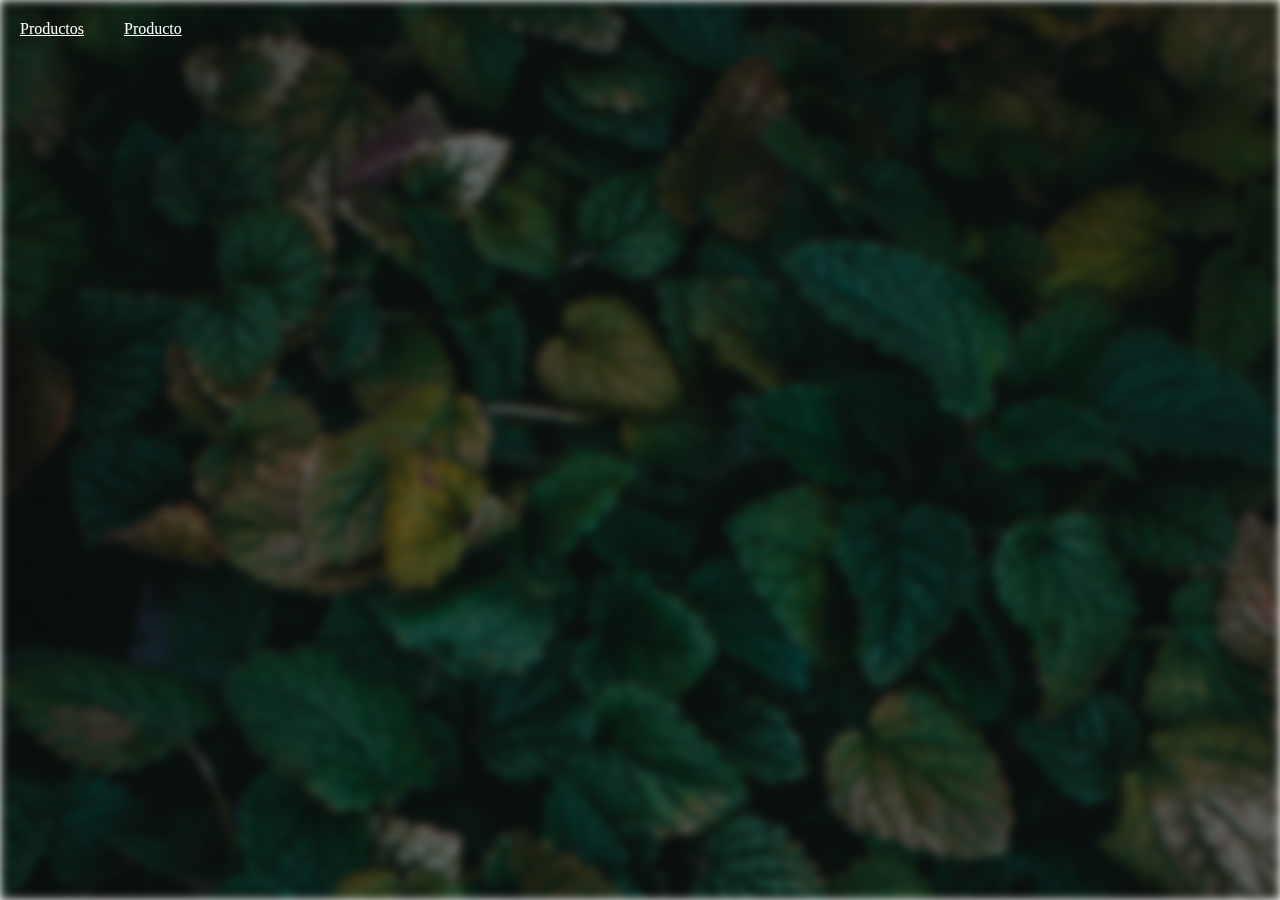
<file: index.html>
<!DOCTYPE html>
<html lang="en">
  <head>
    <meta charset="UTF-8" />
    <meta http-equiv="X-UA-Compatible" content="IE=edge" />
    <meta name="viewport" content="width=device-width, initial-scale=1.0" />
    <link rel="stylesheet" href="./css/style.css">
    <title>Document</title>
  </head>
  <body>
    <div class="bg"></div>
    <nav class="navigation">
      <ul>
        <li><a href="./index.html">Productos</a></li>
        <li><a href="./new_product.html">Producto</a></li>
      </ul>
    </nav>

    <div class="container_custom"></div>
  </body>
  <script src="./js/cards.js"></script>
</html>
</file>
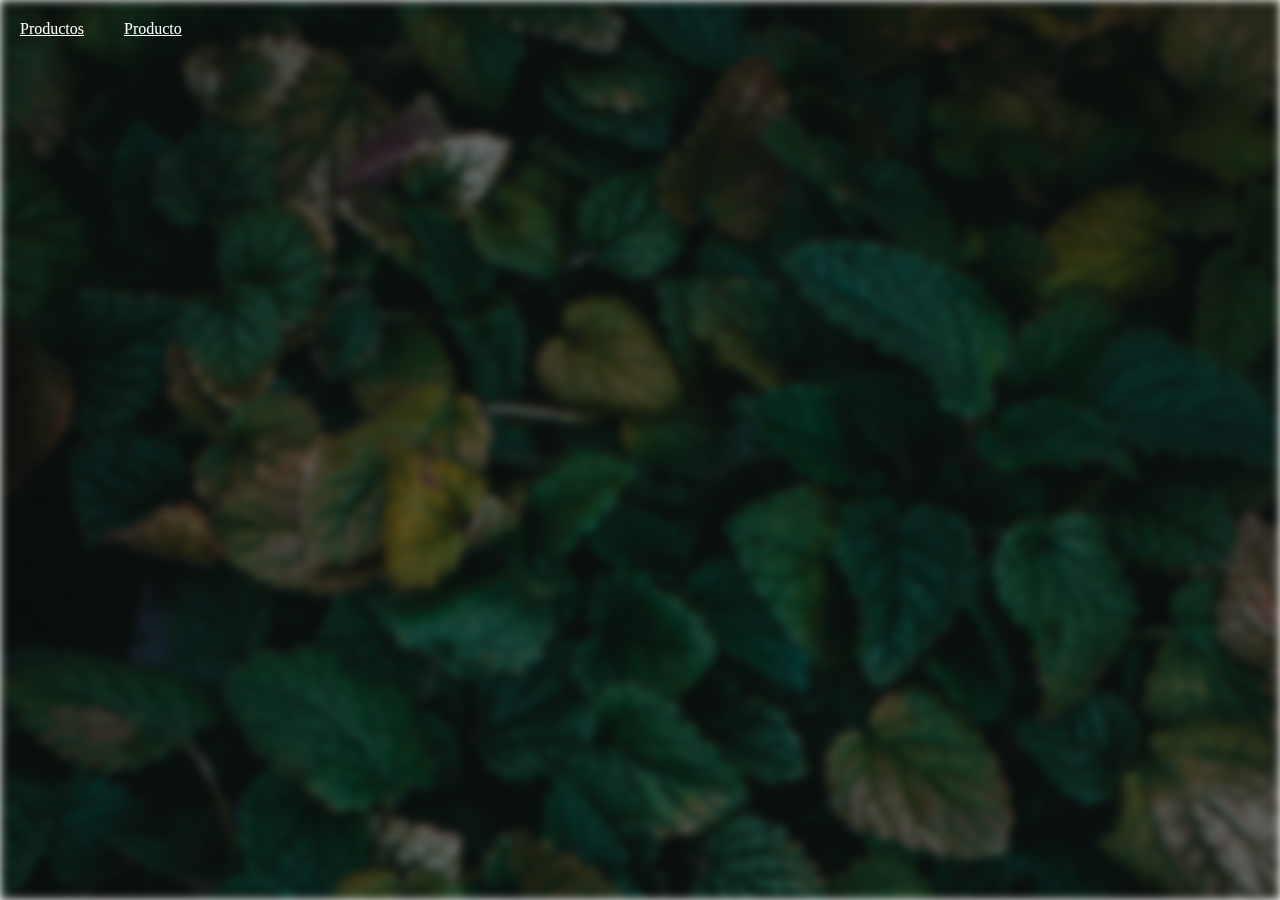
<file: FinalProject/index.html>
<!DOCTYPE html>
<html lang="en">
  <head>
    <meta charset="UTF-8" />
    <meta http-equiv="X-UA-Compatible" content="IE=edge" />
    <meta name="viewport" content="width=device-width, initial-scale=1.0" />
    <link rel="stylesheet" href="./css/style.css">
    <title>Document</title>
  </head>
  <body>
    <div class="bg"></div>
    <nav class="navigation">
      <ul>
        <li><a href="./index.html">Productos</a></li>
        <li><a href="./new_product.html">Producto</a></li>
      </ul>
    </nav>

    <div class="container_custom"></div>
  </body>
  <script src="./js/cards.js"></script>
</html>
</file>
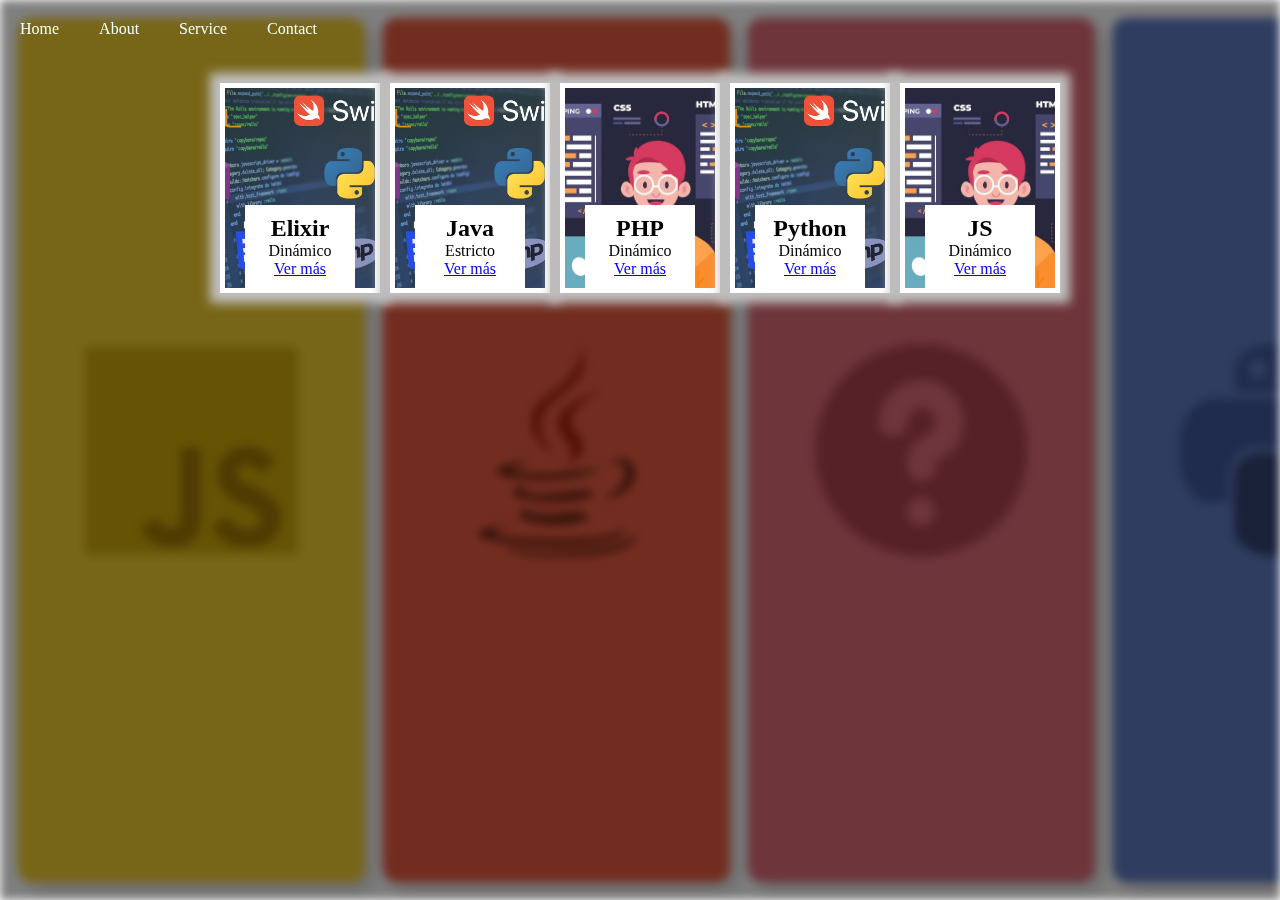
<file: Sesion-2-version2/index.html>
<!DOCTYPE html>
<html lang="en">
  <head>
    <meta charset="UTF-8" />
    <meta http-equiv="X-UA-Compatible" content="IE=edge" />
    <meta name="viewport" content="width=device-width, initial-scale=1.0" />
    <link rel="stylesheet" href="./css/style.css" />
    <title>Document</title>
  </head>
  <body>
    <div class="bg"></div>
    <nav class="navigation">
      <ul>
        <li>Home</li>
        <li>About</li>
        <li>Service</li>
        <li>Contact</li>
      </ul>
    </nav>

    <div class="container"></div>
  </body>
  <script src="./js/cards.js"></script>
</html>
</file>
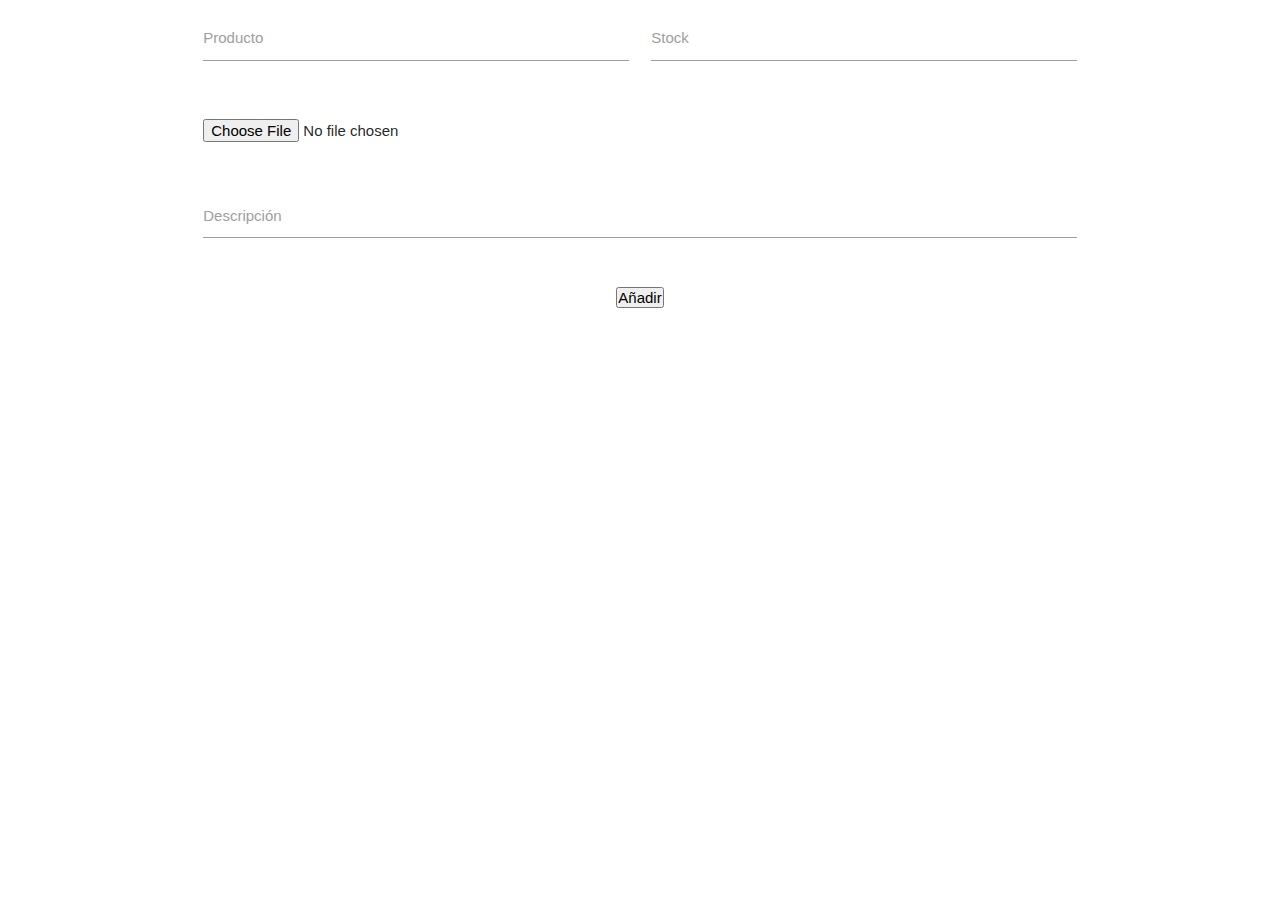
<file: new_product.html>
<!DOCTYPE html>
<html lang="en">
  <head>
    <meta charset="UTF-8" />
    <meta http-equiv="X-UA-Compatible" content="IE=edge" />
    <meta name="viewport" content="width=device-width, initial-scale=1.0" />
    <link rel="stylesheet" href="./css/style.css" />
    <!-- Compiled and minified CSS -->
    <link
      rel="stylesheet"
      href="https://cdnjs.cloudflare.com/ajax/libs/materialize/1.0.0/css/materialize.min.css"
    />

    <title>Document</title>
  </head>
  <body>
    <div class="container">
      <div class="row">
        <div class="col input-field s6">
          <input type="text" name="productName" id="productName" />
          <label for="productName">Producto</label>
        </div>
        <div class="col input-field s6">
          <input type="number" name="productStock" id="productStock" />
          <label for="productStock">Stock</label>
        </div>
      </div>
      <div class="row">
        <div class="col input-field">
          <input type="file" name="imageProduct" id="imageProduct" />
        </div>
      </div>
      <div class="row">
        <div class="col s12 input-field">
          <textarea
            id="productDescription"
            class="materialize-textarea"
            data-length="120"
          ></textarea>
          <label for="productDescription">Descripción</label>
        </div>
      </div>

      <div class="row center">
        <button id="btnAddProduct">Añadir</button>
      </div>
      <div class="container_custom">
        <div id="listProducts"></div>
      </div>
    </div>
  </body>
  <script src="./js/new_card.js"></script>
  <!-- Compiled and minified JavaScript -->
  <script src="https://cdnjs.cloudflare.com/ajax/libs/materialize/1.0.0/js/materialize.min.js"></script>
</html>
</file>
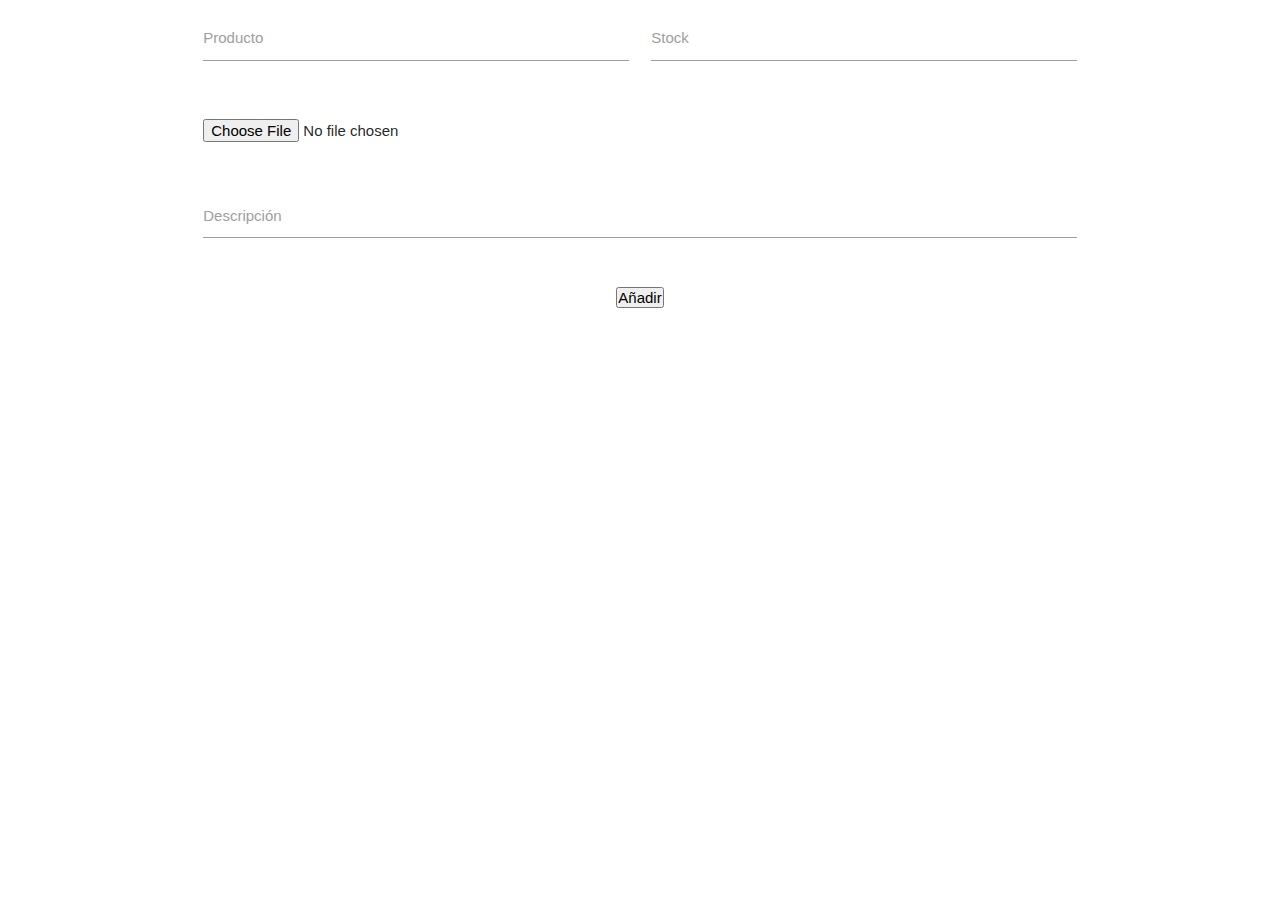
<file: FinalProject/new_product.html>
<!DOCTYPE html>
<html lang="en">
  <head>
    <meta charset="UTF-8" />
    <meta http-equiv="X-UA-Compatible" content="IE=edge" />
    <meta name="viewport" content="width=device-width, initial-scale=1.0" />
    <link rel="stylesheet" href="./css/style.css" />
    <!-- Compiled and minified CSS -->
    <link
      rel="stylesheet"
      href="https://cdnjs.cloudflare.com/ajax/libs/materialize/1.0.0/css/materialize.min.css"
    />

    <title>Document</title>
  </head>
  <body>
    <div class="container">
      <div class="row">
        <div class="col input-field s6">
          <input type="text" name="productName" id="productName" />
          <label for="productName">Producto</label>
        </div>
        <div class="col input-field s6">
          <input type="number" name="productStock" id="productStock" />
          <label for="productStock">Stock</label>
        </div>
      </div>
      <div class="row">
        <div class="col input-field">
          <input type="file" name="imageProduct" id="imageProduct" />
        </div>
      </div>
      <div class="row">
        <div class="col s12 input-field">
          <textarea
            id="productDescription"
            class="materialize-textarea"
            data-length="120"
          ></textarea>
          <label for="productDescription">Descripción</label>
        </div>
      </div>

      <div class="row center">
        <button id="btnAddProduct">Añadir</button>
      </div>
      <div class="container_custom">
        <div id="listProducts"></div>
      </div>
    </div>
  </body>
  <script src="./js/new_card.js"></script>
  <!-- Compiled and minified JavaScript -->
  <script src="https://cdnjs.cloudflare.com/ajax/libs/materialize/1.0.0/js/materialize.min.js"></script>
</html>
</file>
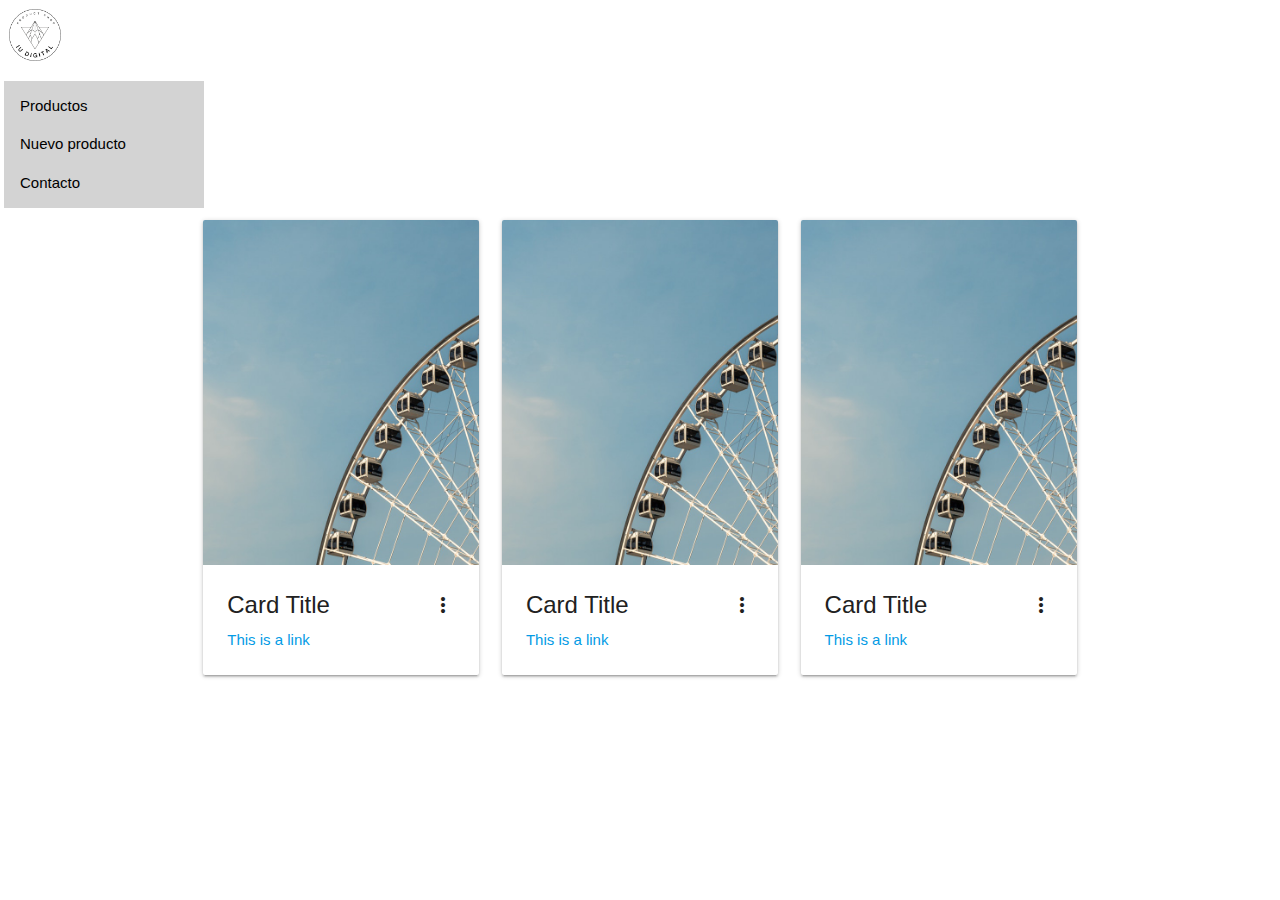
<file: Sesion-1/home.html>
<!DOCTYPE html>
<html lang="en">
  <head>
    <meta charset="UTF-8" />
    <meta http-equiv="X-UA-Compatible" content="IE=edge" />
    <meta name="viewport" content="width=device-width, initial-scale=1.0" />
    <!-- Atajo: link:css + TAB -->
    <link rel="stylesheet" href="./css/style.css" />
    <!-- Compiled and minified CSS -->
    <link
      rel="stylesheet"
      href="https://cdnjs.cloudflare.com/ajax/libs/materialize/1.0.0/css/materialize.min.css"
    />
    <!--Import Google Icon Font-->
    <link
      href="https://fonts.googleapis.com/icon?family=Material+Icons"
      rel="stylesheet"
    />
    <!--Import materialize.css-->
    <title>ProductsIU</title>
  </head>
  <body>
    <div>
      <!-- Shift + Alt + A => Comentarios -->
      <img src="./assets/png/logo.png" alt="Products IU Digital" width="70px" />
      <!-- lista de elementos desordenada -->
      <ul>
        <li><a href="./home.html">Productos</a></li>
        <li><a href="./new_product.html">Nuevo producto</a></li>
        <li><a href="./contact.html">Contacto</a></li>
      </ul>
    </div>

    <!-- Contenido de la página -->
    <!-- Cuando se quiere nombrar una clase, debe de utilizarse el "." -->
    <div class="container">
      <!-- 1 fila que contiene 3 columnas -->
      <!-- .row.col*3 -->
      <div class="row">
        <div class="col s12 l4 m4">
          <div class="card">
            <div class="card-image waves-effect waves-block waves-light">
              <img class="activator" src="./assets/jpg/product1.jpg" />
            </div>
            <div class="card-content">
              <span class="card-title activator grey-text text-darken-4"
                >Card Title<i class="material-icons right">more_vert</i></span
              >
              <p><a href="#">This is a link</a></p>
            </div>
            <div class="card-reveal">
              <span class="card-title grey-text text-darken-4"
                >Card Title<i class="material-icons right">close</i></span
              >
              <p>
                Here is some more information about this product that is only
                revealed once clicked on.
              </p>
            </div>
          </div>
        </div>
        <div class="col s12 l4 m4">
          <div class="card">
            <div class="card-image waves-effect waves-block waves-light">
              <img class="activator" src="./assets/jpg/product1.jpg" />
            </div>
            <div class="card-content">
              <span class="card-title activator grey-text text-darken-4"
                >Card Title<i class="material-icons right">more_vert</i></span
              >
              <p><a href="#">This is a link</a></p>
            </div>
            <div class="card-reveal">
              <span class="card-title grey-text text-darken-4"
                >Card Title<i class="material-icons right">close</i></span
              >
              <p>
                Here is some more information about this product that is only
                revealed once clicked on.
              </p>
            </div>
          </div>
        </div>
        <div class="col s12 l4 m4">
          <div class="card">
            <div class="card-image waves-effect waves-block waves-light">
              <img class="activator" src="./assets/jpg/product1.jpg" />
            </div>
            <div class="card-content">
              <span class="card-title activator grey-text text-darken-4"
                >Card Title<i class="material-icons right">more_vert</i></span
              >
              <p><a href="#">This is a link</a></p>
            </div>
            <div class="card-reveal">
              <span class="card-title grey-text text-darken-4"
                >Card Title<i class="material-icons right">close</i></span
              >
              <p>
                Here is some more information about this product that is only
                revealed once clicked on.
              </p>
            </div>
          </div>
        </div>
      </div>
    </div>
  </body>
  <!-- Compiled and minified JavaScript -->
  <script src="https://cdnjs.cloudflare.com/ajax/libs/materialize/1.0.0/js/materialize.min.js"></script>
</html>
</file>
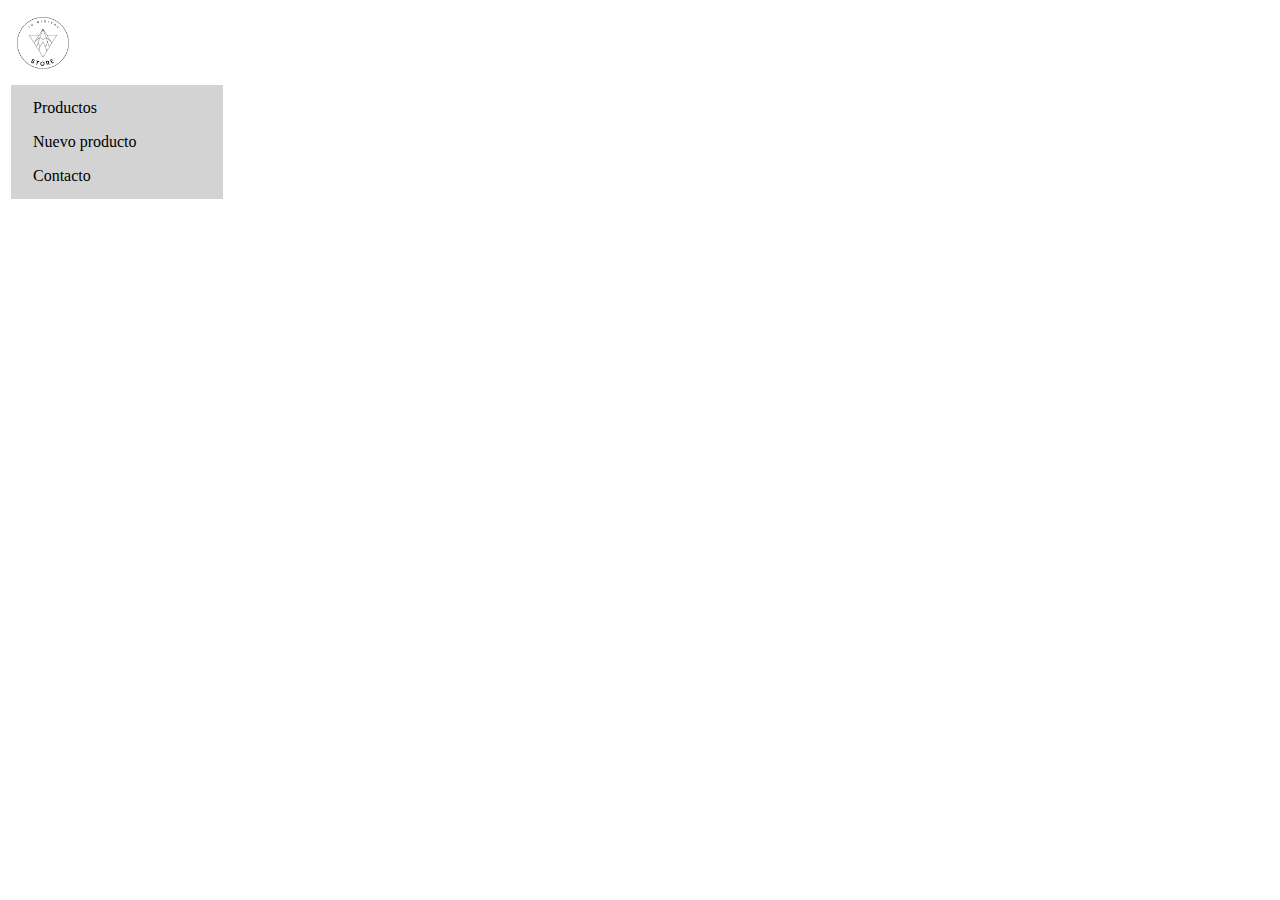
<file: Session1/home.html>
<!DOCTYPE html>
<html lang="en">
  <head>
    <meta charset="UTF-8" />
    <meta http-equiv="X-UA-Compatible" content="IE=edge" />
    <meta name="viewport" content="width=device-width, initial-scale=1.0" />
    <!-- Atajo: link:css -->
    <link rel="stylesheet" href="./css/style.css">
    <title>Document</title>
  </head>
  <body>
    <!-- Menú de navegación en la página -->
    <!-- Shift +  Alt + F para indentar el código -->
    <div>
        <img src="./assets/png/logo.png" alt="IU Digital Store" width="70px">
        <!-- Creamos una lista desordenada -->
        <!-- Atajo para crear las etiquetas: ul>li*3 -->
        <ul>
            <!-- Modificación rápida de código: Seleccionamos la etiqueta y con Ctrl + d 
            seleccionamos las etiquetas que coinciden con ella-->
            <li><a href="./home.html">Productos</a></li>
            <li><a href="./new_product.html">Nuevo producto</a></li>
            <li><a href="./contact.html">Contacto</a></li>
        </ul>
    </div>
    <!-- Shift + Alt + A para hacer comentarios en el código -->
    <!-- 1. Crear una clase asignada a la etiqueta div
            La clase se llama: container y se crea con el atajo: .container+TAB -->
    <div class="container"></div>
  </body>
</html>
</file>
<file: css/style.css>
* {
  margin: 0;
  padding: 0;
}

.navigation ul {
  display: flex;
  list-style: none;
}

.navigation ul li a {
  display: flex;
  margin: 20px;
  color: white;
  list-style: none;
  font-family: "Times New Roman", Times, serif;
}

.bg {
  width: 100%;
  height: 100vh;
  position: fixed;
  top: 0;
  background-image: url("../assets/bg.jpg");
  z-index: -1;
  background-size: cover;
  filter: blur(5px) brightness(50%);
}

.container_custom {
  width: 80%;
  margin: auto;
  padding-top: 20px;
  display: flex;
  flex-wrap: wrap;
  justify-content: center;
}

.boxes {
  border: 5px solid white;
  width: 300px;
  height: 400px;
  display: flex;
  flex-direction: column;
  margin: 8px;
  align-items: center;
  justify-content: flex-end;
  box-shadow: 0 0 8px 4px silver;
  transition: 300ms all;
  background-position: center;
  background-size: cover;
}
.box-content {
  background-color: white;
  padding: 10px 5px;
  text-align: center;
  width: 200px;
  transition: 300ms all;
}

.boxes:hover {
  transform: scale(1.1);
}

.boxes:hover .box-content {
  background-color: transparent;
  color: aliceblue;
}
</file>
<file: FinalProject/css/style.css>
* {
  margin: 0;
  padding: 0;
}

.navigation ul {
  display: flex;
  list-style: none;
}

.navigation ul li a {
  display: flex;
  margin: 20px;
  color: white;
  list-style: none;
  font-family: "Times New Roman", Times, serif;
}

.bg {
  width: 100%;
  height: 100vh;
  position: fixed;
  top: 0;
  background-image: url("../assets/bg.jpg");
  z-index: -1;
  background-size: cover;
  filter: blur(5px) brightness(50%);
}

.container_custom {
  width: 80%;
  margin: auto;
  padding-top: 20px;
  display: flex;
  flex-wrap: wrap;
  justify-content: center;
}

.boxes {
  border: 5px solid white;
  width: 300px;
  height: 400px;
  display: flex;
  flex-direction: column;
  margin: 8px;
  align-items: center;
  justify-content: flex-end;
  box-shadow: 0 0 8px 4px silver;
  transition: 300ms all;
  background-position: center;
  background-size: cover;
}
.box-content {
  background-color: white;
  padding: 10px 5px;
  text-align: center;
  width: 200px;
  transition: 300ms all;
}

.boxes:hover {
  transform: scale(1.1);
}

.boxes:hover .box-content {
  background-color: transparent;
  color: aliceblue;
}
</file>
<file: Sesion-2-version2/css/style.css>
*{
    margin: 0;
    padding: 0;
}

.navigation ul{
    /* diplay flex o grids */
    display: flex;
    list-style: none;
}

.navigation ul li{
    margin:20px;
    color: azure;
    font-family: 'Times New Roman', Times, serif;
}

.bg{
    width: 100%;
    height: 100vh;
    position: fixed;
    top: 0;
    z-index: -1;
    background-image: url("../img/img1.png");
    background-size: cover;
    filter: blur(5px) brightness(50%);
}

.container{
    width: 80%;
    margin: auto;
    padding-top: 20px;
    display: flex;
    flex-wrap: wrap;
    justify-content: center;
}

.boxes{
    border: 5px solid white;
    width: 150px;
    height: 200px;
    display: flex;
    flex-direction: column;
    margin: 5px;
    align-items: center;
    justify-content: flex-end;
    box-shadow: 0 0 10px 10px silver;
    transition: 300ms all;
    background-size: cover;
    background-position: center;
}

.boxes:hover{
    transform: scale(1.1);
}


.box-content{
    background-color: white;
    padding: 10px 5px;
    text-align: center;
    width: 100px;
    transition: 300ms all;
}


.boxes:hover .box-content{
    background-color: transparent;
    color: white;
 }
</file>
<file: Sesion-1/css/style.css>
ul{
    /* Menú vertical */
    list-style-type: none;
    /* margin-top, margin-bottom, margin-left, margin-right */
    margin: 4px;
    padding: 6px;
    width: 200px;
    background-color: lightgray;
}

li a{
    display: block;
    color: black;
    padding: 8px 16px;
    text-decoration: none;
}

li a:hover{
    background-color: gray;
    color: azure;
}

/* .card{
    box-shadow: 0 4px 8px 0 rgba(0, 0, 0, 0.2);
    transition: 0.3s;
    border-radius: 5px;
    width: 30%;
}

.card:hover{
    box-shadow: 0 8px 16px 0 rgba(0, 0, 0, 0.2);
}

.container_card{
    padding: 2px 16px;
} */
</file>
<file: Session1/css/style.css>
ul{
    /* Menú con direccionalidad vertical */
    list-style-type: none;
    /* margin-top, margin-bottom, margin-left, margin-right */
    /* Agirnar margen a los 4 laterales en una sola linea se hace con: */
    margin: 3px;
    padding: 6px;
    width: 200px;
    background-color: lightgray;
}


/* Navego a la etiqueta <a> contenida en <li>*/
li a{
    display: block;
    color: black;
    padding: 8px 16px;
    text-decoration: none;
}

/* Evento hover: desplazar el mouse por encima del texto */
li a:hover{
    background-color: gray;
    color: azure;
}

/* Cuando en el css se inicia con . quiere decir que se esta accediendo a una class
no a una etique
<etiqueta>
<etiqueta class="nombreClase"> */
.active{
    background-color: gray;
    color: blue;
}
</file>
